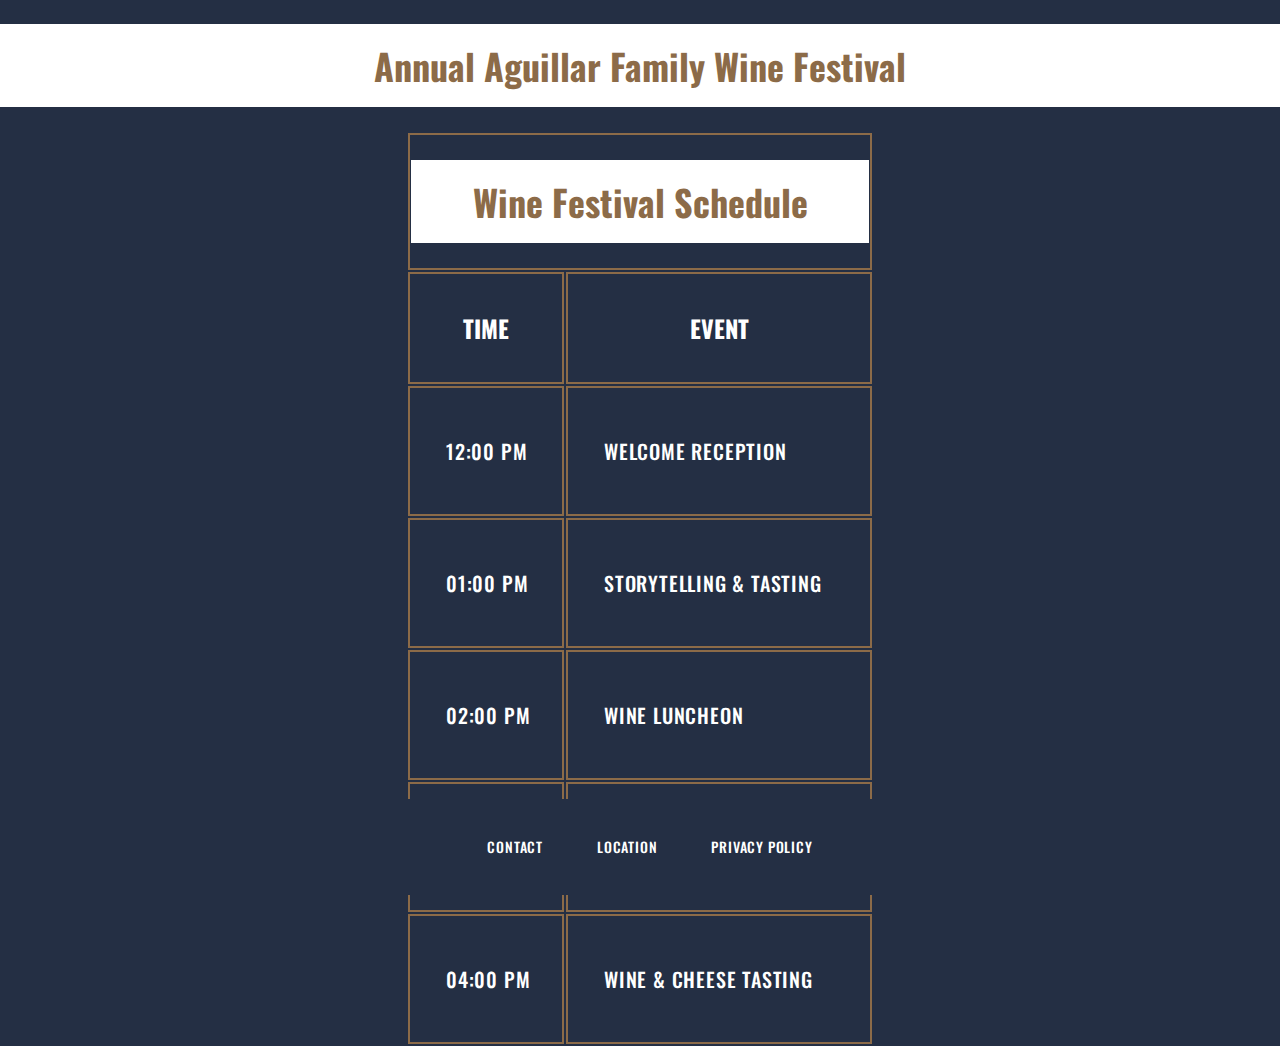
<file: Wine Festival Scedule/indext.html>
<!DOCTYPE html>
<html>
  <head>
    <meta charset="utf-8" />
    <title>Aguillar Family Wine Festival</title>
    <link rel="stylesheet" type="text/css" href="style.css" />
    <link
      href="https://fonts.googleapis.com/css?family=Oswald"
      rel="stylesheet"
    />
  </head>

  <body>
    <header>
      <h1>Annual Aguillar Family Wine Festival</h1>
    </header>

    <div class="container">
      <table>
        <thead>
          <tr>
            <th colspan="2">
              <h1>Wine Festival Schedule</h1>
            </th>
          </tr>
          <tr>
            <th>
              <h2>Time</h2>
            </th>
            <th>
              <h2>Event</h2>
            </th>
          </tr>
        </thead>
        <tbody>
          <tr>
            <td class="left"><h3>12:00 PM</h3></td>
            <td><h3>Welcome Reception</h3></td>
          </tr>
          <tr>
            <td class="left"><h3>01:00 PM</h3></td>
            <td><h3>Storytelling & Tasting</h3></td>
          </tr>
          <tr>
            <td class="left"><h3>02:00 PM</h3></td>
            <td><h3>Wine Luncheon</h3></td>
          </tr>
          <tr>
            <td class="left"><h3>03:00 PM</h3></td>
            <td><h3>Aguillar Family Wines</h3></td>
          </tr>
          <tr>
            <td class="left"><h3>04:00 PM</h3></td>
            <td><h3>Wine & Cheese Tasting</h3></td>
          </tr>
        </tbody>
      </table>
    </div>
    <footer>
      <h3>Contact</h3>
      <h3>Location</h3>
      <h3>Privacy Policy</h3>
    </footer>
  </body>
</html>
</file>
<file: Wine Festival Scedule/style.css>
body {
    background-color: #242f44;
    color: white;
      font-family: 'Oswald', sans-serif;
      margin: 0;
      padding: 0;
  }
  
  header {
    text-align: center;
    margin-top: 5px;
  }
  
  h1 {
    font-size: 36px;
    padding: 15px;
    color: #8c6b48;
    background-color: white;
  }
  
  h2 {
    font-size: 24px;
    padding: 15px;
    text-transform: uppercase;
  }
  
  h3 {
    font-size: 20px;
    padding: 15px;
    text-transform: uppercase;
    text-align: left;
    margin-left: 20px;
    font-weight: 500;
    line-height: 2.7;
    letter-spacing: 0.8px;
  }
  
  th {
    border: 2px solid #8c6b48;
  }
  
  table {
    text-align: center;
    margin: 20px auto;
  }
  
  td {
    border: 2px solid #8c6b48;
    width: 300px;
  }
  
  footer {
    margin-top: 50px;
    text-align: center;
    position: fixed;
    width: 100%;
    bottom: 5px;
    background-color: #242f44;
    z-index: 5;
  }
  footer h3 {
    display: inline-block;
    font-size: 14px;
    background-color: #242f44;
  }
  
  .container {
    max-width: 940px;
    margin: 0 auto;
    height: 800px;
  }
  
  
  .left {
    width: 150px;
  }
</file>
